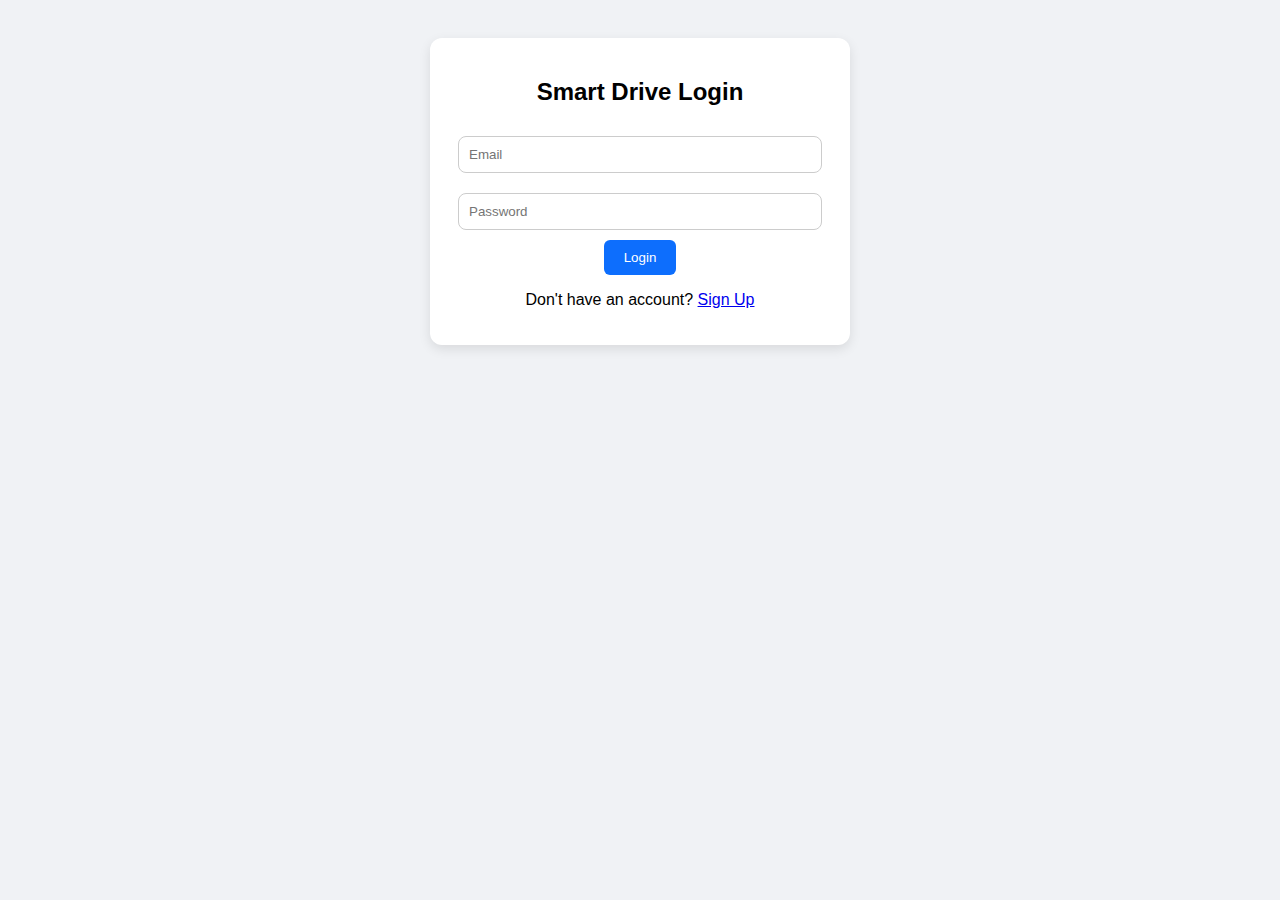
<file: index.html>
<!DOCTYPE html>
<html>
<head>
    <title>Smart Drive - Login</title>
    <link rel="stylesheet" href="style.css">
</head>
<body>

<div class="container">
    <h2>Smart Drive Login</h2>

    <input id="loginEmail" type="email" placeholder="Email">
    <input id="loginPassword" type="password" placeholder="Password">
    
    <button onclick="login()">Login</button>

    <p>Don't have an account? 
        <a href="signup.html">Sign Up</a>
    </p>
</div>

<script src="script.js"></script>
</body>
</html>
</file>
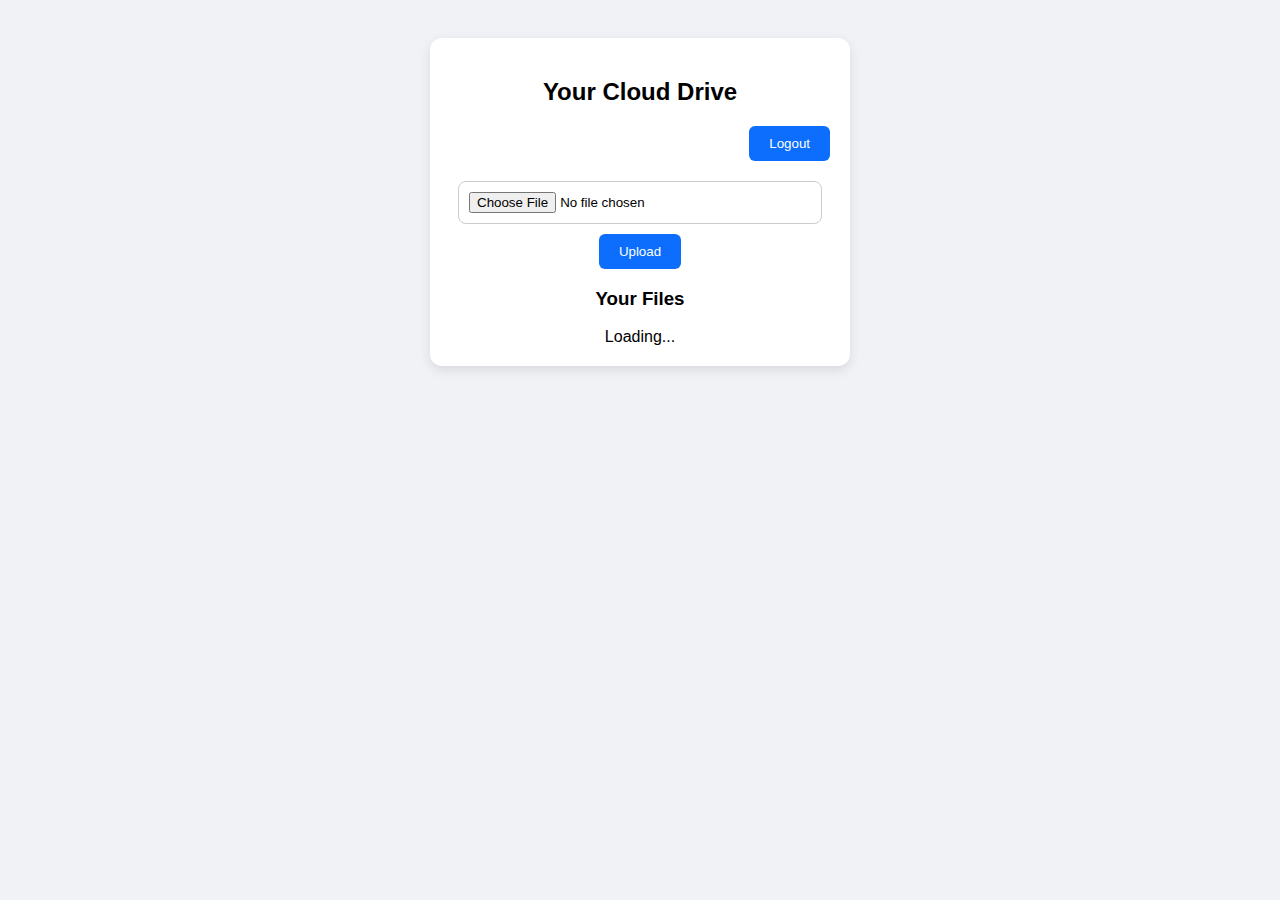
<file: dashboard.html>
<!DOCTYPE html>
<html>
<head>
    <title>Smart Drive - Dashboard</title>
    <link rel="stylesheet" href="style.css">
</head>
<body>

<div class="container">

    <h2>Your Cloud Drive</h2>
    <button onclick="logout()" style="float:right; margin-bottom:10px;">Logout</button>

    <div class="upload-box">
        <input type="file" id="fileInput">
        <button onclick="uploadFile()">Upload</button>
    </div>

    <h3>Your Files</h3>
    <div id="fileList">Loading...</div>

</div>

<script src="script.js"></script>
</body>
</html>
</file>
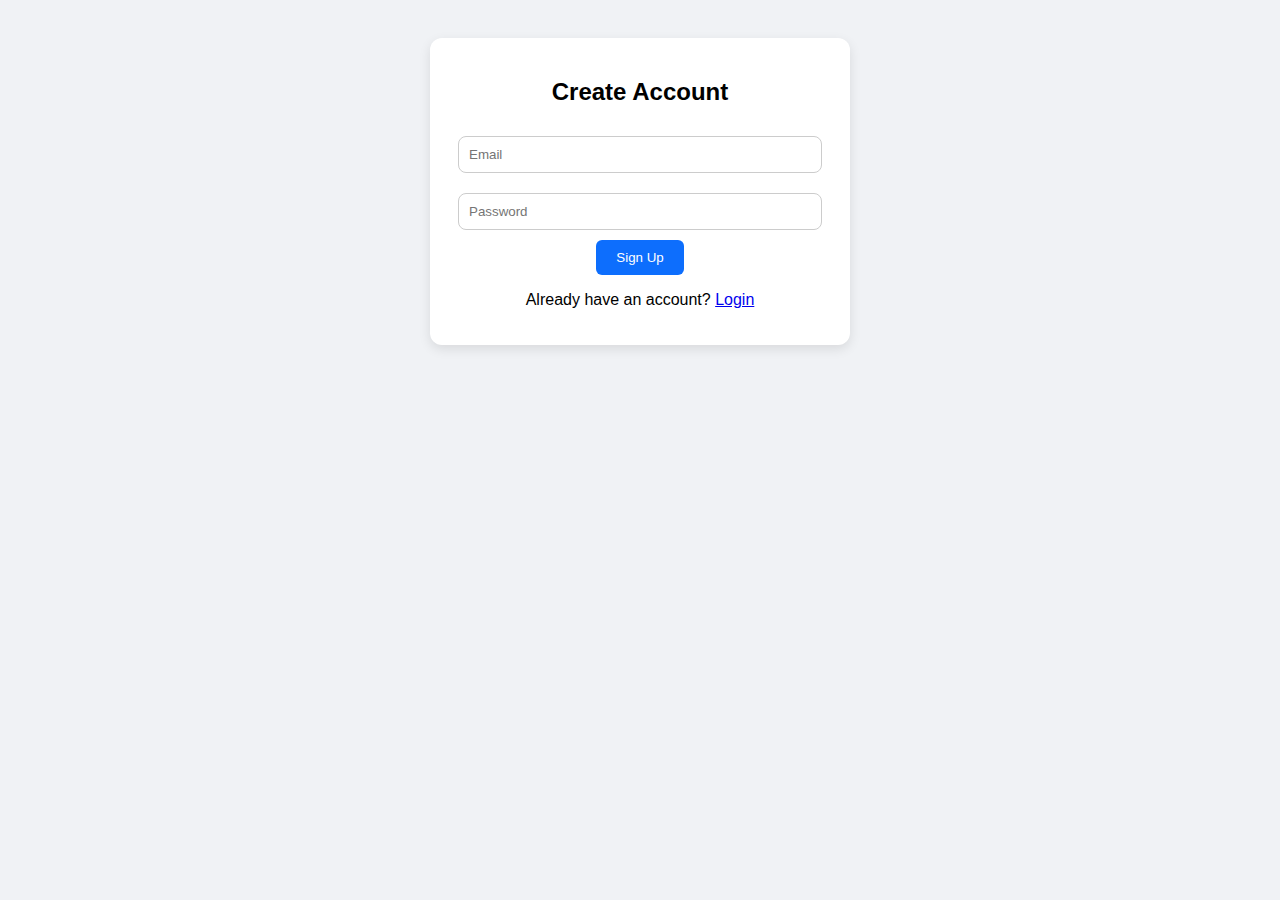
<file: signup.html>
<!DOCTYPE html>
<html>
<head>
    <title>Smart Drive - Signup</title>
    <link rel="stylesheet" href="style.css">
</head>
<body>

<div class="container">
    <h2>Create Account</h2>

    <input id="signupEmail" type="email" placeholder="Email">
    <input id="signupPassword" type="password" placeholder="Password">

    <button onclick="signup()">Sign Up</button>

    <p>Already have an account? 
        <a href="index.html">Login</a>
    </p>
</div>

<script src="script.js"></script>
</body>
</html>
</file>
<file: style.css>
body {
    font-family: Arial, sans-serif;
    background: #f0f2f5;
    padding: 30px;
    text-align: center;
}

.container {
    width: 380px;
    margin: auto;
    background: white;
    padding: 20px;
    border-radius: 12px;
    box-shadow: 0 4px 12px rgba(0,0,0,0.1);
}

input {
    width: 90%;
    padding: 10px;
    margin: 10px 0;
    border-radius: 8px;
    border: 1px solid #ccc;
}

button {
    padding: 10px 20px;
    background: #0d6efd;
    color: white;
    border: none;
    border-radius: 6px;
    cursor: pointer;
}

button:hover {
    background: #0b5ed7;
}

.file-item {
    background: #f8f9fa;
    padding: 10px;
    margin-top: 10px;
    border-radius: 8px;
    display: flex;
    justify-content: space-between;
}
</file>
